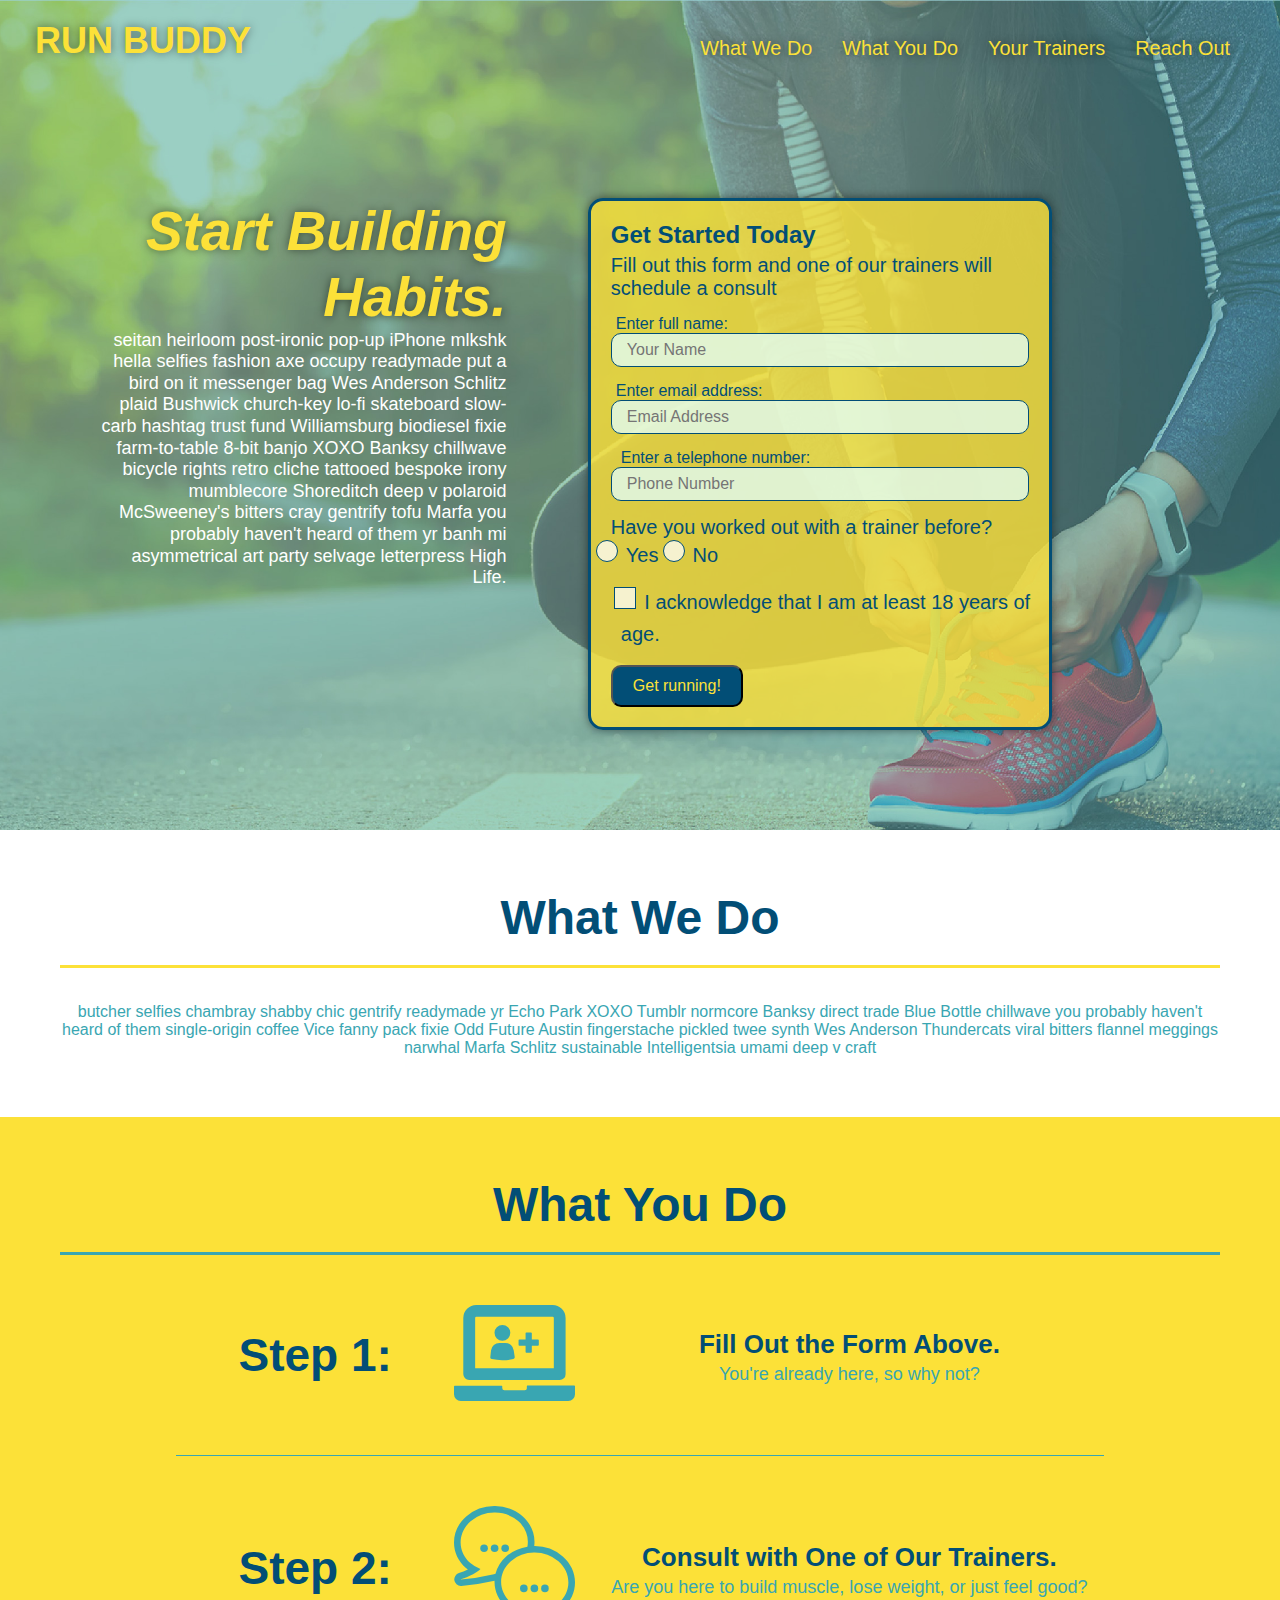
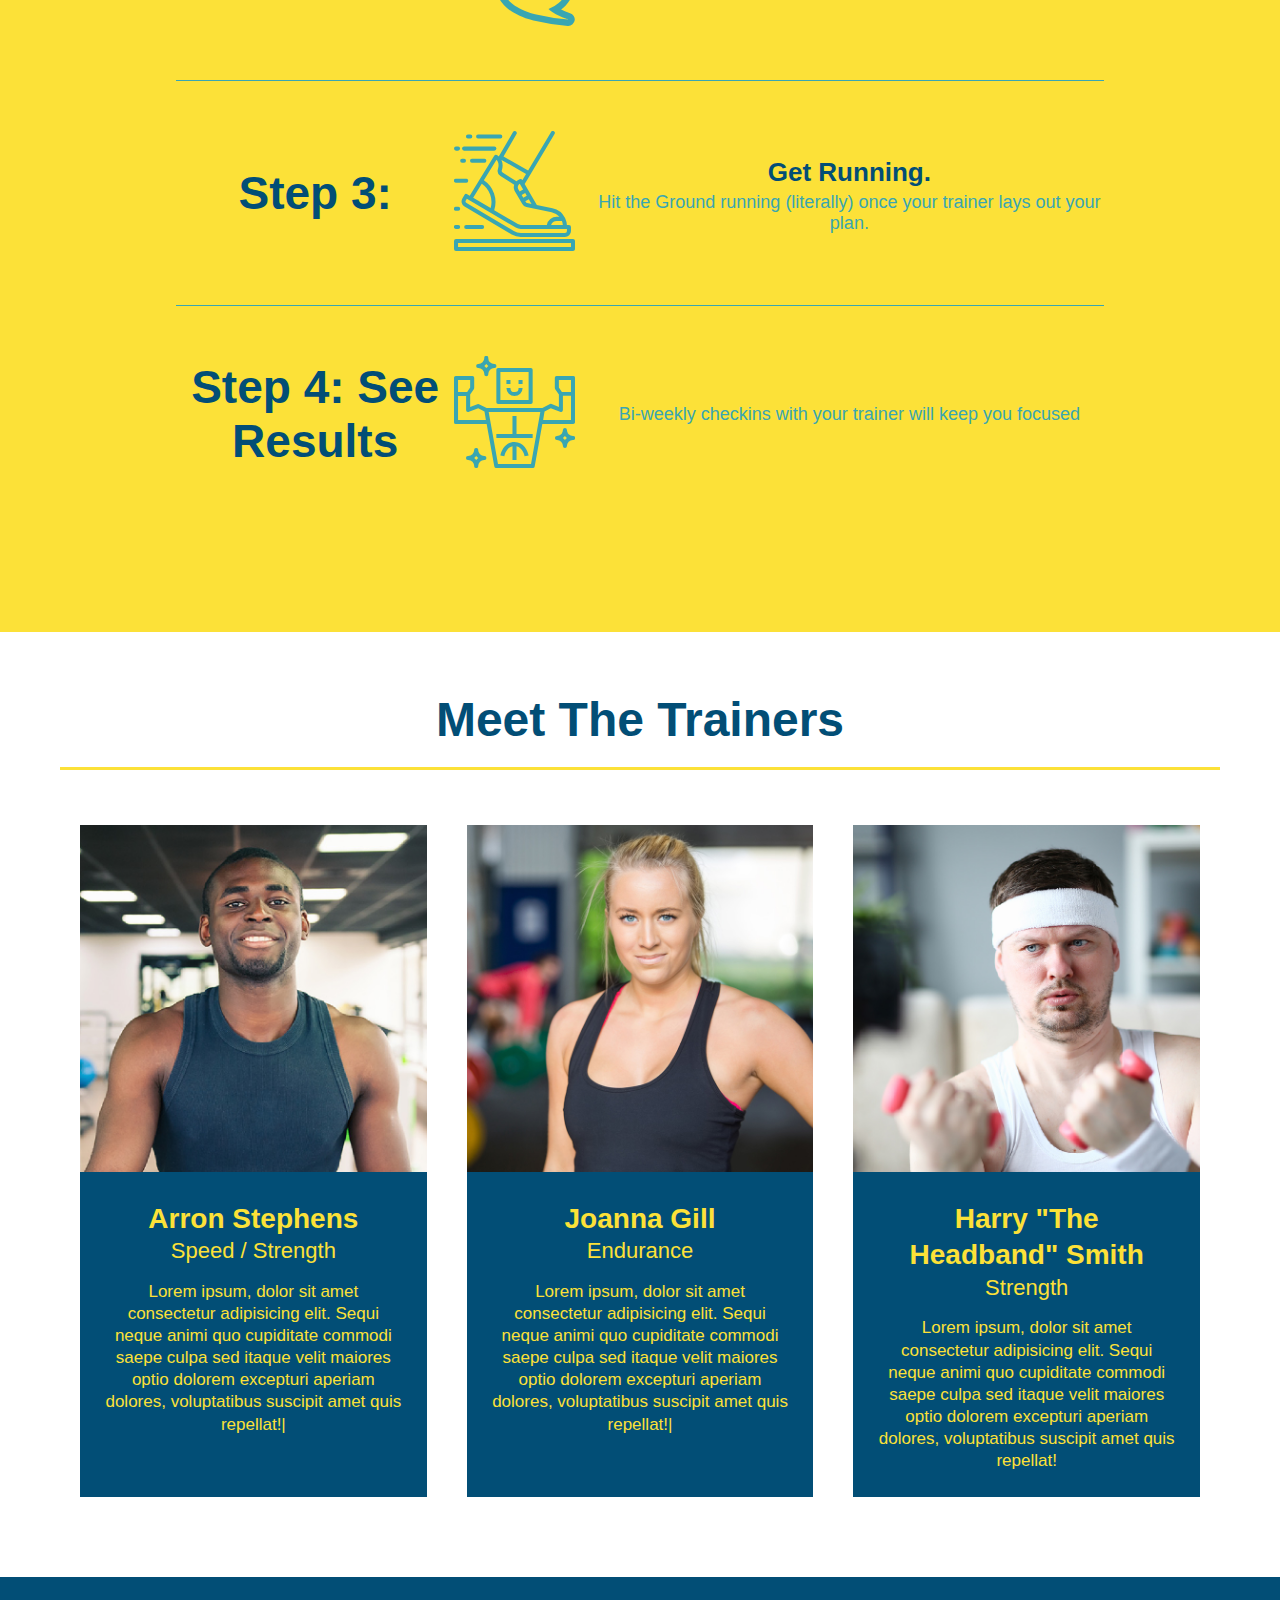
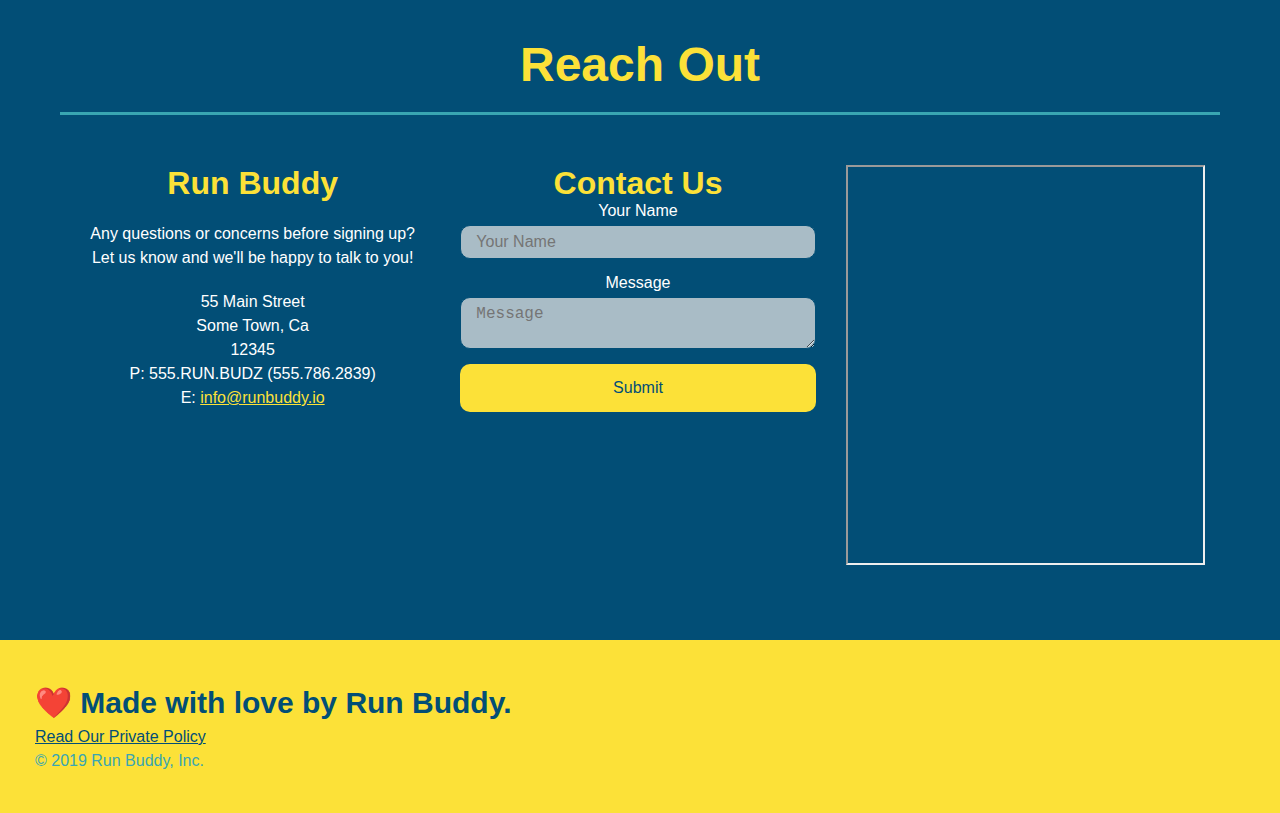
<file: index.html>
<!DOCTYPE html>
<!-- Head -->
<html lang="en">
  <head>
    <link rel="stylesheet" href="./assets/css/style.css" />
    <meta name="viewport" content="width=device-width, initial-scale=1.0" charset="UTF-8" />
    <title>Run Buddy</title>
  </head>
  <!-- Body Start -->
  <body>
    <!-- Header Start -->
    <header class="flex-container">
        <h1>
          <a href="">RUN BUDDY</a>
        </h1>
        <!-- Navigation Bar -->
        <nav>
          <ul>
            <li>
              <a href="#what-we-do">What We Do</a> <br/>
            </li>

            <li>
              <a href="#what-you-do">What You Do</a>
            </li>

            <li>
              <a href="#your-trainers">Your Trainers</a>
            </li>

            <li>
              <a href="#reach-out">Reach Out</a> 
            </li>

          </ul>
       </nav>
    </header>
    <!-- Hero Start -->
    <section class="hero">
      <div class="hero-cta">
        <h2>Start Building Habits.</h2>
        <p>
          seitan heirloom post-ironic pop-up iPhone mlkshk hella selfies fashion axe occupy readymade put a bird on it messenger bag Wes Anderson Schlitz plaid Bushwick church-key lo-fi skateboard slow-carb hashtag trust fund Williamsburg biodiesel fixie farm-to-table 8-bit banjo XOXO Banksy chillwave bicycle rights retro cliche tattooed bespoke irony mumblecore Shoreditch deep v polaroid McSweeney's bitters cray gentrify tofu Marfa you probably haven't heard of them yr banh mi asymmetrical art party selvage letterpress High Life.
        </p>
      </div>
      <div class="hero-form">
        <h3>Get Started Today</h3>
        <p>Fill out this form and one of our trainers will schedule a consult</p>
        <!-- Input Form Start -->
        <form>
          <!-- name -->
          <label for="name">Enter full name:</label>
          <input class="form-input" type="text" placeholder="Your Name" name="name" id="name" />
          <!-- email -->
          <label for="email">Enter email address:</label>
          <input class="form-input" type="email" placeholder="Email Address" name="email" id="email" />          <!-- phone -->
          <!-- phone -->
          <label for="Phone"></label>Enter a telephone number:</label>
          <input class="form-input" type="tel" placeholder="Phone Number" name="Phone" id="Phone" />
          <!-- Radio Start -->
          <p>
            Have you worked out with a trainer before?
            <span class="radio-wrapper"> 
              <input type="radio" name="trainer-confirm" id="trainer-yes" />
              <label for="trainer-yes">Yes</label>
            </span>
            <span class="radio-wrapper">
              <input type="radio" name="trainer-confirm" id="trainer-no" />
              <label for="trainer-no">No</label>
            </span>
          </p>
          <p>
              <!-- Age Check -->
            <span class="checkbox-wrapper">
              <input type="checkbox" name="age-confirm" id="checkbox" />
              <label for="checkbox">I acknowledge that I am at least 18 years of age. </label>
            </span>
          </p>
          <!-- Submit Button 1 -->
          <button type="submit">
            <div>
              Get running!
            </div>
          </button>
        </form>
      </div>
    </section>
    <!-- What we do Start -->
    <section id="what-we-do">
      <div>

        <div class="flex-row">
          <h2 class="section-title primary-border">What We Do</h2>
        </div>

        <div class="flex-row">
          <p>
            butcher selfies chambray shabby chic gentrify readymade yr Echo Park XOXO Tumblr normcore Banksy direct trade Blue Bottle chillwave you probably haven't heard of them single-origin coffee Vice fanny pack fixie Odd Future Austin fingerstache pickled twee synth Wes Anderson Thundercats viral bitters flannel meggings narwhal Marfa Schlitz sustainable Intelligentsia umami deep v craft
          </p>
        </div>

      </div>
    </section>
    <!-- What you do Start -->
    <section id="what-you-do" class="steps">

      <div class="flex-row">
       <h2 class="section-title secondary-border">What You Do</h2>
      </div>

      <div class="step">
        <h3>Step 1:</h3>
        <div class="step-info">
            <div class="step-img">
              <img src="./assets/images/step-1.svg" alt=""/>
            </div>

          <div class="step-text">
            <h4>Fill Out the Form Above.</h4>
            <p>You're already here, so why not?</p>
          </div>
        </div>
      </div>

      <div class="step">
        <h3>Step 2:</h3>
        <div class="step-info">
          <div class="step-img">
           <img src="./assets/images/step-2.svg"  />
          </div>
          <div class="step-text">
            <h4>Consult with One of Our Trainers.</h4>
            <p>Are you here to build muscle, lose weight, or just feel good?</p>
          </div>
        </div>
      </div>

      <div class="step">
        <h3>Step 3:</h3>
        <div class="step-info">
          <div class="step-img">
            <img src="./assets/images/step-3.svg" alt=""/>
          </div>
          <div class="step-text">
           <h4>Get Running.</h4>
            <p>Hit the Ground running (literally) once your trainer lays out your plan. </p>
         </div>
        </div>
      </div>

      <div class="step">
        <h3>Step 4: See Results</h3>   
          <div class="step-info">
            <div class="step-img">
              <img src="./assets/images/step-4.svg" alt=""/>
            </div>
            <div class="step-text">
              <p>Bi-weekly checkins with your trainer will keep you focused</p>
            </div>
          </div>
      </div>
    </section>
    <!-- Trainers section -->
    <section id="your-trainers">
      <div class="flex-row">
        <h2 class="section-title primary-border">Meet The Trainers</h2>
      </div>
      <div class="trainers">
        <!-- Trainer 1 -->
        <article class="trainer">
          <img src="./assets/images/trainer-1.jpg" alt="Arron Stephens in his workout clothes, ready to pump iron"/>
          <div class="trainer-bio">
            <h3 class="trainer-name">Arron Stephens</h3>
            <h4 class="trainer-role">Speed / Strength</h4>
            <p>
              Lorem ipsum, dolor sit amet consectetur adipisicing elit. Sequi neque animi quo cupiditate commodi saepe culpa sed
              itaque velit maiores optio dolorem excepturi aperiam dolores, voluptatibus suscipit amet quis repellat!|
            </p>
          </div>
        </article>
        <!-- Trainer 2 -->
        <article class="trainer">
          <img src="./assets/images/trainer-2.jpg" alt="Joanna Gill cooling off after a workout" />
          <div class="trainer-bio">
            <h3 class="trainer-name">Joanna Gill</h3>
            <h4 class="trainer-role">Endurance</h4>
            <p>
              Lorem ipsum, dolor sit amet consectetur adipisicing elit. Sequi neque animi quo cupiditate commodi saepe culpa sed
              itaque velit maiores optio dolorem excepturi aperiam dolores, voluptatibus suscipit amet quis repellat!|
            </p>
            
          </div>
        </article>
        <!-- Trainer 3 -->
        <article class="trainer">
          <img src="./assets/images/trainer-3.jpg" alt="Harry Smith wearing a headband and lifting comically small pink weights" />
          <div class="trainer-bio">
            <h3 class="trainer-name">Harry "The Headband" Smith</h3>
            <h4 class="trainer-role">Strength</h4>
            <p>
              Lorem ipsum, dolor sit amet consectetur adipisicing elit. Sequi neque animi quo cupiditate commodi saepe culpa sed
              itaque velit maiores optio dolorem excepturi aperiam dolores, voluptatibus suscipit amet quis repellat! 
            </p>
          </div>
        </article>
      </div>
    </section>
    <!-- Reach out Start -->
    <section  id="reach-out" class="contact">
        <div class="flex-row">
          <h2 class="section-title secondary-border">Reach Out</h2>
        </div>
      <div class="contact-info">
        <div>
          <h3> Run Buddy</h3> 

            <p>
            Any questions or concerns before signing up?
              <br />
            Let us know and we'll be happy to talk to you!
            </p>
            <address>
              55 Main Street <br/>
              Some Town, Ca <br/>
              12345<br/>
              P: 555.RUN.BUDZ (555.786.2839)<br/>
              E: <a href="mailto:info@runbuddy.io">info@runbuddy.io</a>
          </address>
          </div>

        <div class="contact-form">
          <h3>Contact Us</h3>
          <form>
            <label for="contact-name">Your Name</label>
            <input type="text" id="contact-name" placeholder="Your Name" />
        
            <label for="contact-message">Message</label>
            <textarea id="contact-message" placeholder="Message"></textarea>
        
            <button type="submit">Submit</button>
            </form>
        </div>
          <iframe src="https://www.google.com/maps/embed?pb=!1m18!1m12!1m3!1d3314.807934769331!2d-118.28045418397522!3d33.817269237521735!2m3!1f0!2f0!3f0!3m2!1i1024!2i768!4f13.1!3m3!1m2!1s0x80dd35748dee2bc9%3A0xed06e67beb6b775f!2s22857%20Baywood%20Dr%2C%20Carson%2C%20CA%2090745!5e0!3m2!1sen!2sus!4v1633799729257!5m2!1sen!2sus"></iframe>
      </div>
    </section>
    <!-- Footer Start -->
    <footer>
      <div class="flex-container">
        <h2>❤️ Made with love by Run Buddy.</h2>
        <div>
          <a href="#">Read Our Private Policy</a><br />
          &copy; 2019 Run Buddy, Inc.
       </div>
      </div>
    </footer>

   </body>
</html>
</file>
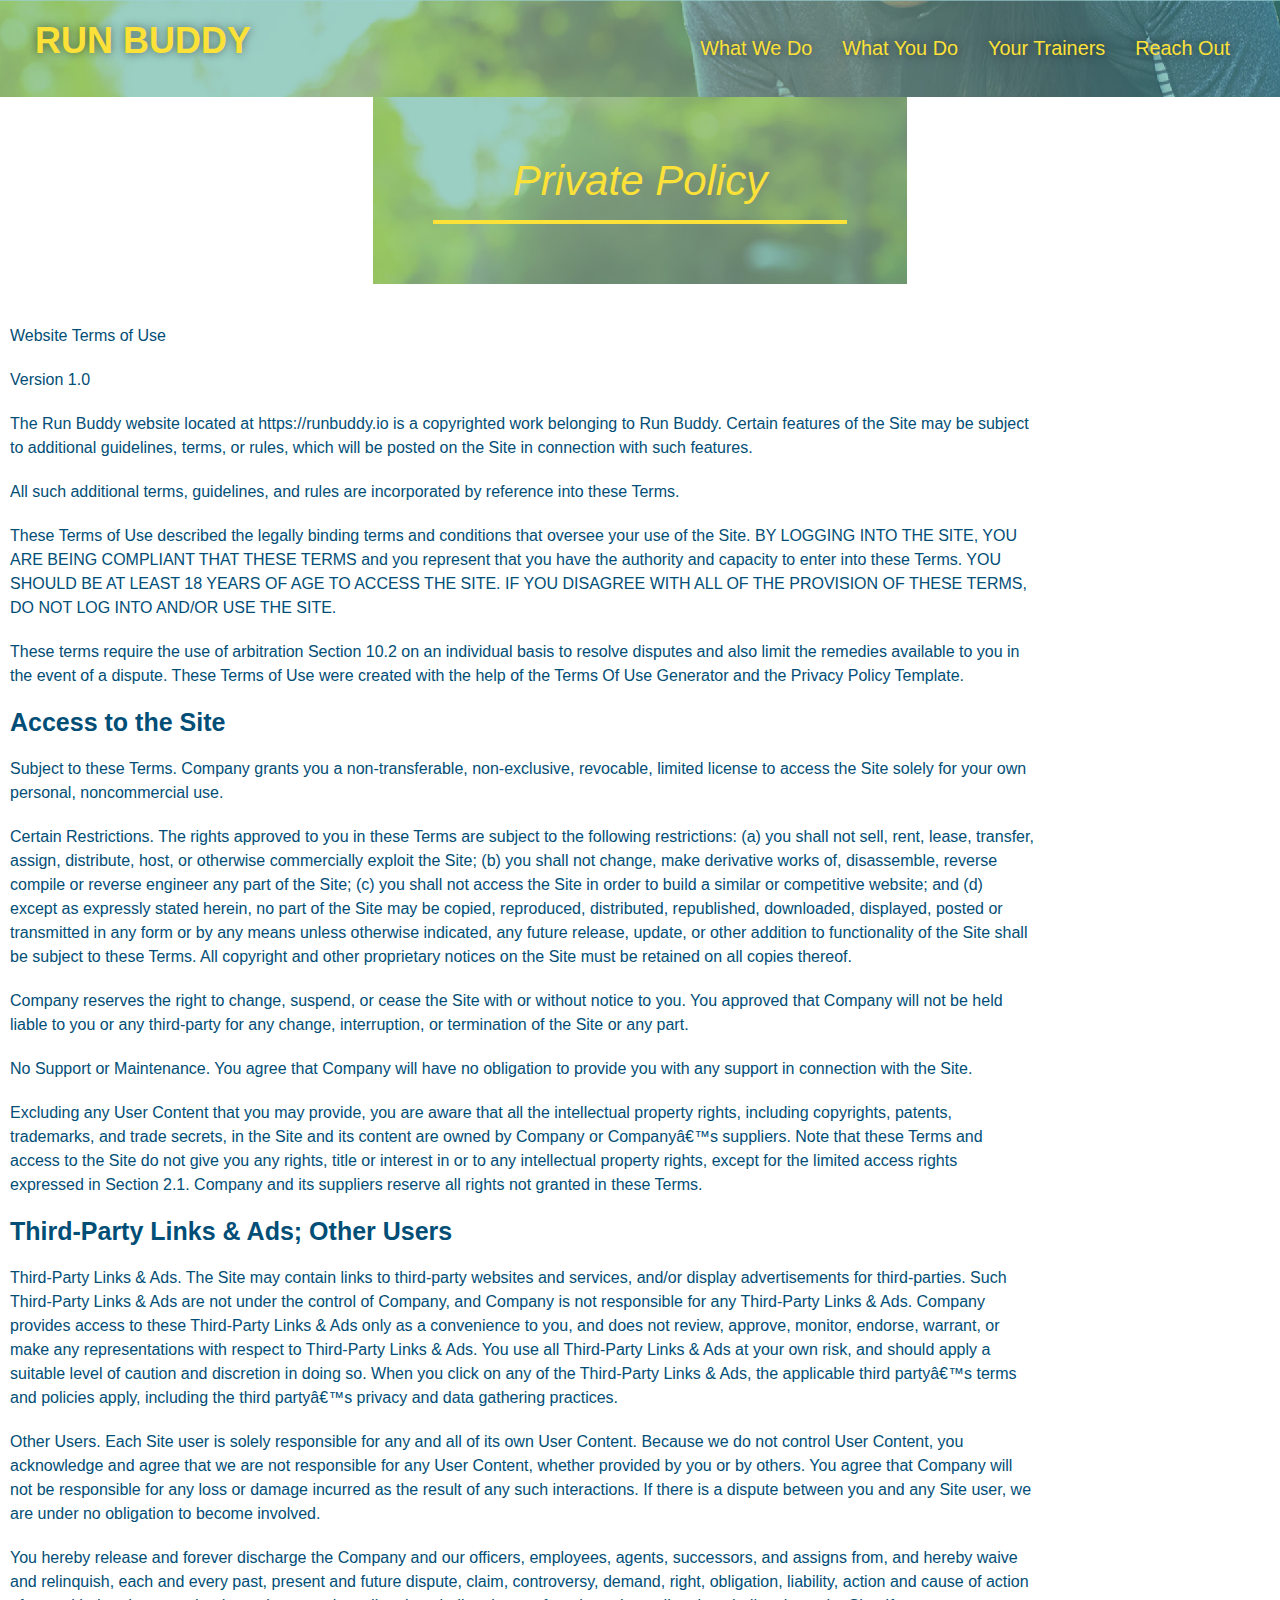
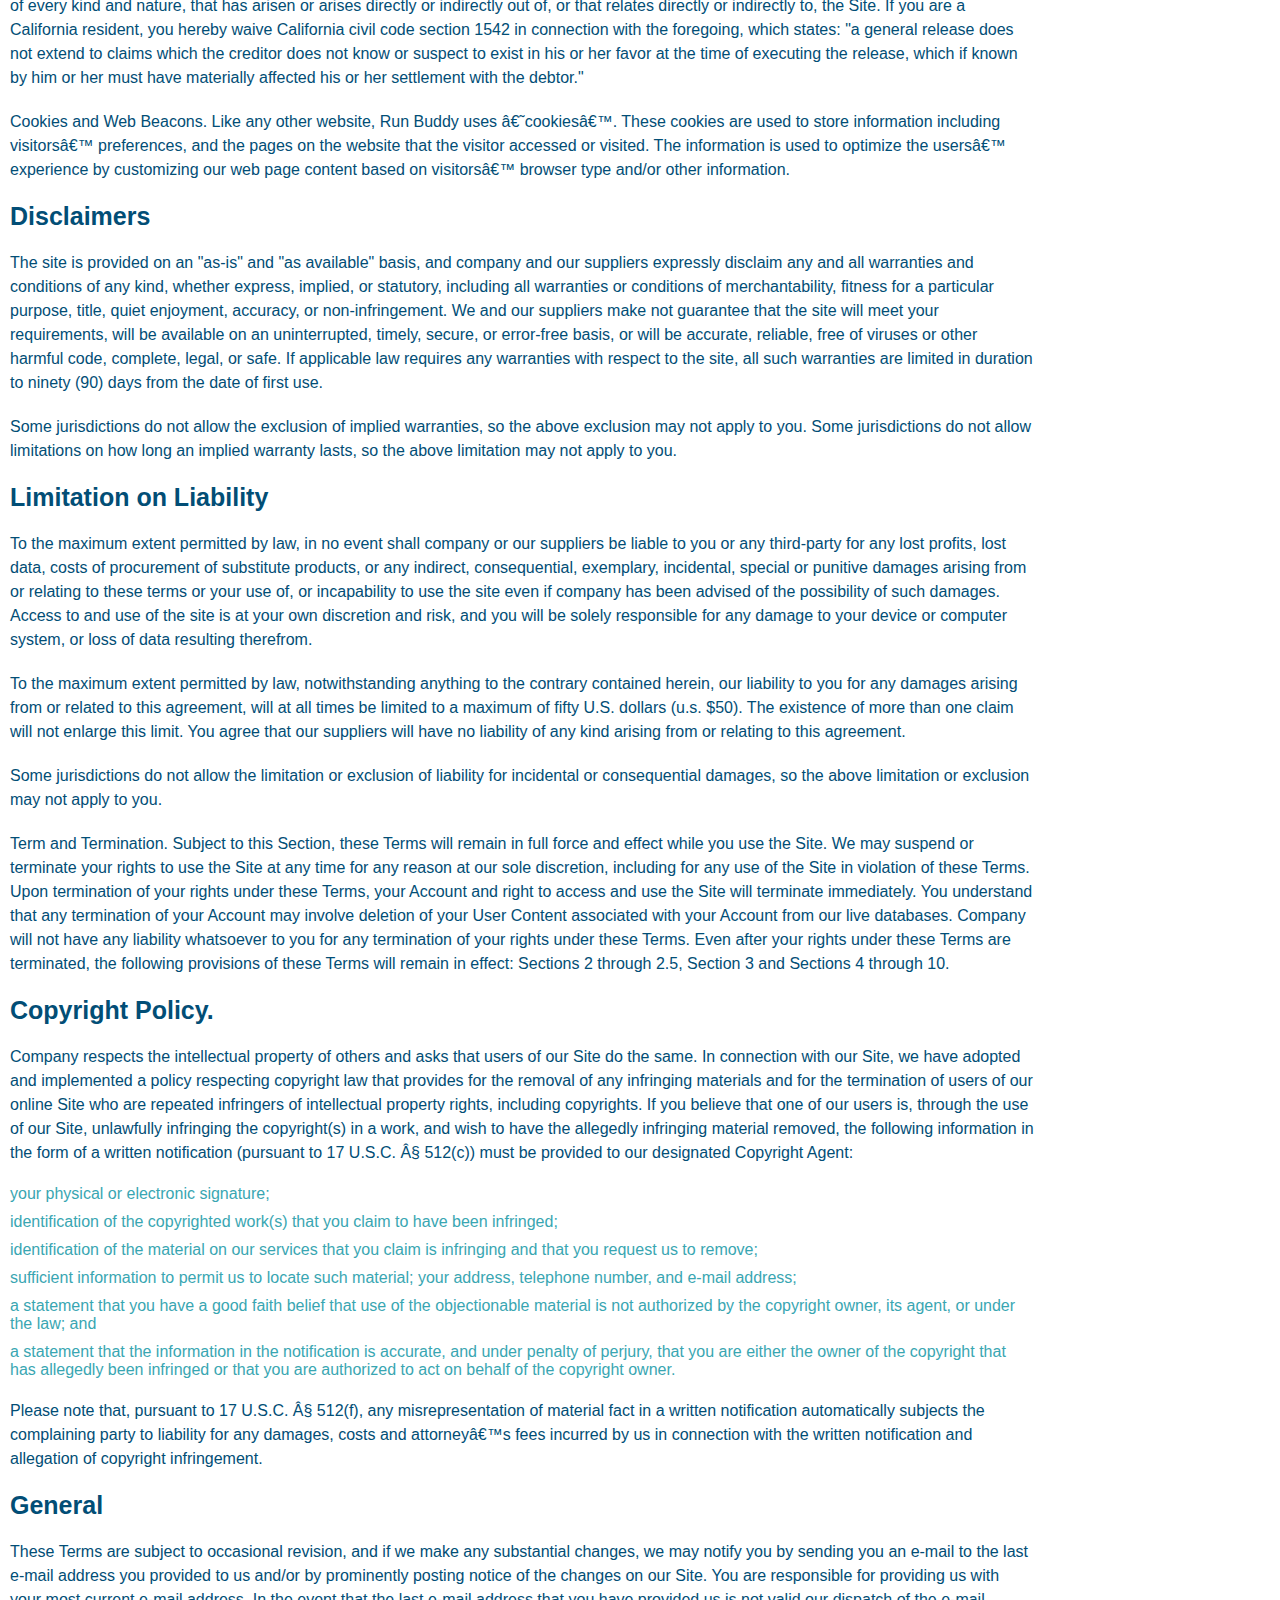
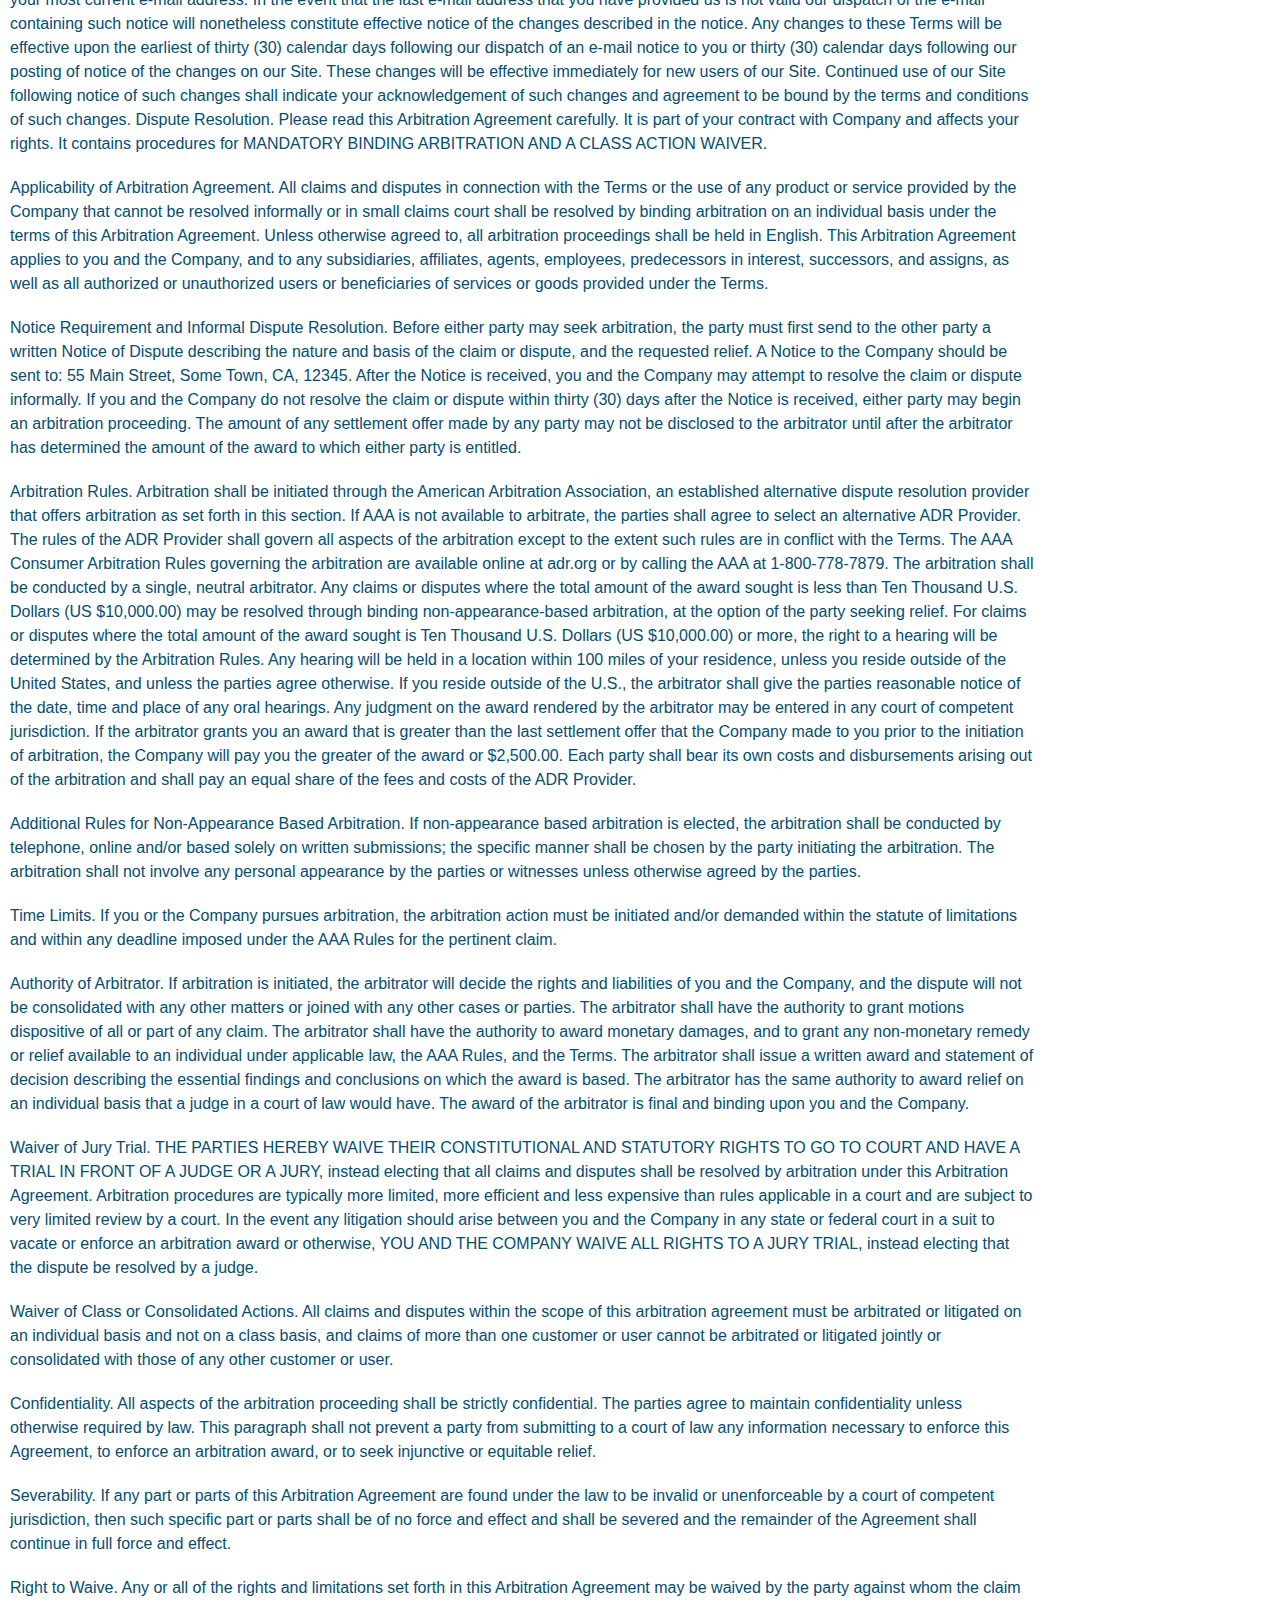
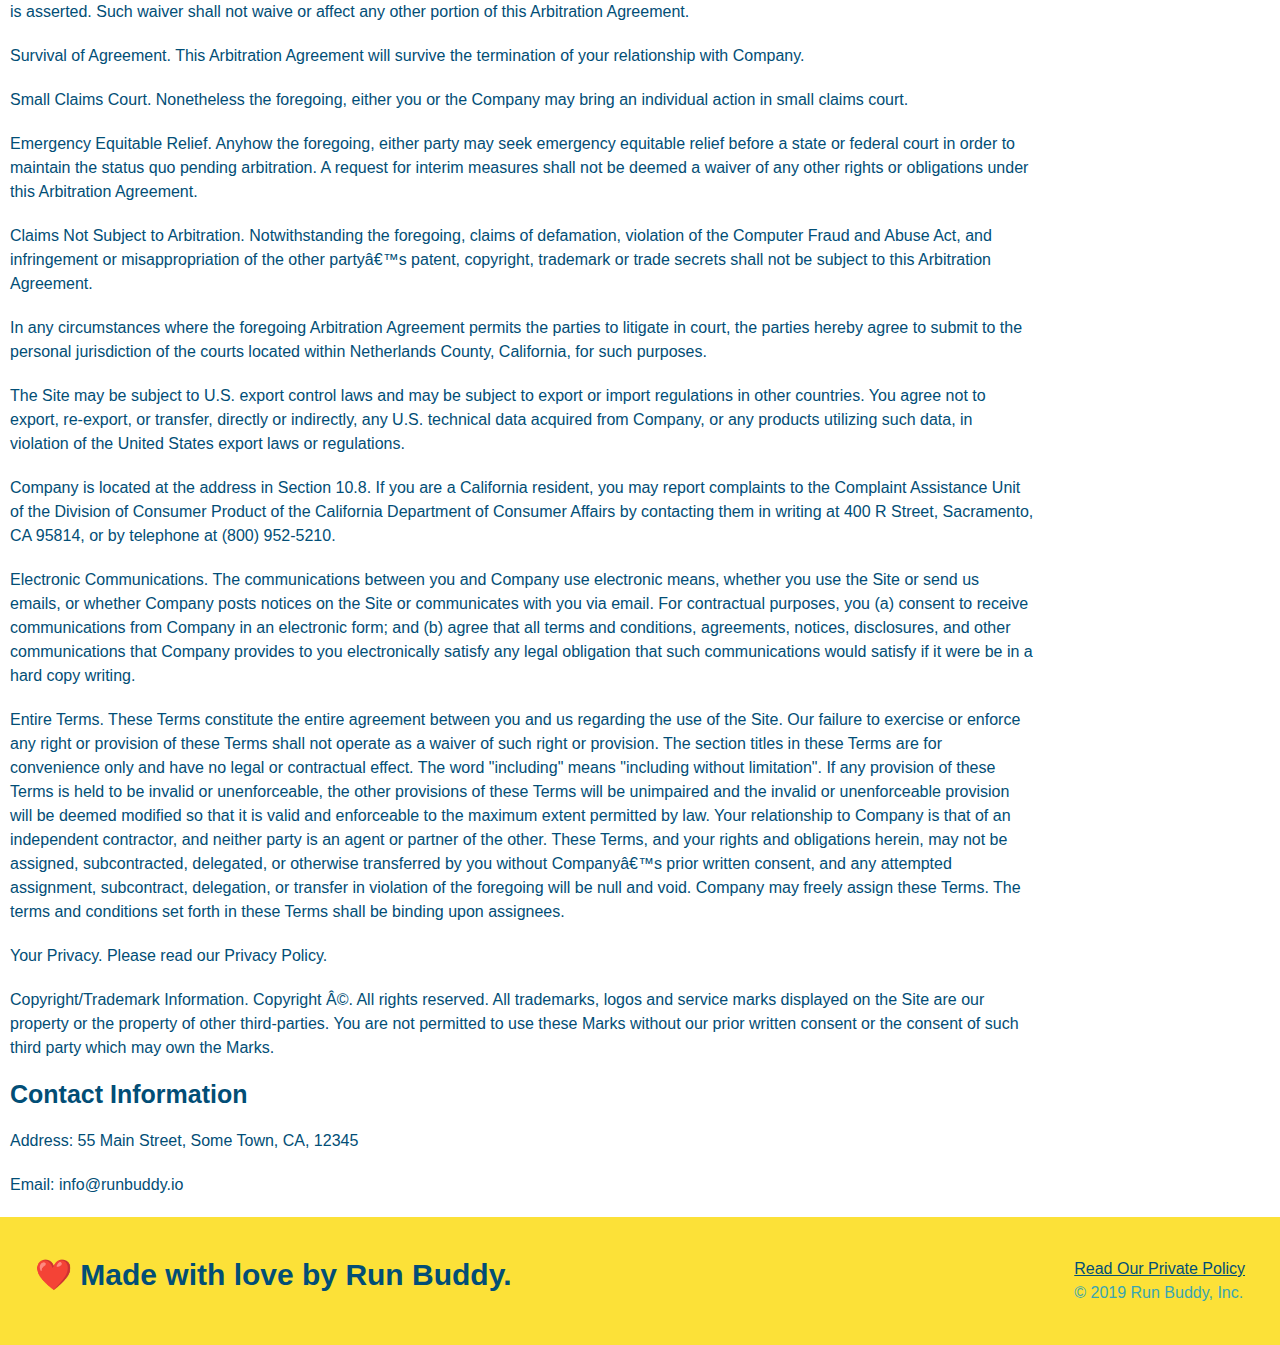
<file: private-policy.html>
<!DOCTYPE html>
<html lang="en">
  <head>
    <meta name="viewport" content="width=device-width, initial-scale=1.0" charset="UTF-8" />

    <link rel="stylesheet" href="./assets/css/style.css" />

    <link rel="stylesheet" href="./assets/css/secondary-styles.css" />

    <title>Private Policy - Run Buddy</title>
  </head>
  <body>
    <header>
        <h1>
          <a href="/">RUN BUDDY</a>
        </h1>
        <!-- Navigation Bar -->
        <nav>
          <ul>
            <li>
              <a href="./index.html#what-we-do">What We Do</a>
            </li>
            <li>
              <a href="./index.html#what-you-do">What You Do</a>
            </li>
            <li>
              <a href="./index.html#your-trainers">Your Trainers</a>
            </li>
            <li>
              <a>Reach Out</a> 
             </li>
            </li>
          </ul>
        </nav>
      </header>

      <section class="hero">
          <h2 class="page-title">
              Private Policy
          </h2>
      </section>
      <article class="secondary-content">
    
        <p>
            Website Terms of Use
          </p>
    
          <p>
            Version 1.0
          </p>
    
          <p>
            The Run Buddy website located at https://runbuddy.io is a copyrighted work belonging to Run Buddy. Certain
            features of the Site may be subject to additional guidelines, terms, or rules, which will be posted on the Site
            in connection with such features.
          </p>
    
          <p>
            All such additional terms, guidelines, and rules are incorporated by reference into these Terms.
          </p>
    
          <p>
            These Terms of Use described the legally binding terms and conditions that oversee your use of the Site. BY
            LOGGING INTO THE SITE, YOU ARE BEING COMPLIANT THAT THESE TERMS and you represent that you have the authority
            and capacity to enter into these Terms. YOU SHOULD BE AT LEAST 18 YEARS OF AGE TO ACCESS THE SITE. IF YOU
            DISAGREE WITH ALL OF THE PROVISION OF THESE TERMS, DO NOT LOG INTO AND/OR USE THE SITE.
          </p>
    
          <p>
            These terms require the use of arbitration Section 10.2 on an individual basis to resolve disputes and also
            limit the remedies available to you in the event of a dispute. These Terms of Use were created with the help of
            the Terms Of Use Generator and the Privacy Policy Template.
          </p>
    
          <h3>
            Access to the Site
          </h3>
    
          <p>
            Subject to these Terms. Company grants you a non-transferable, non-exclusive, revocable, limited license to
            access the Site solely for your own personal, noncommercial use.
          </p>
    
          <p>
            Certain Restrictions. The rights approved to you in these Terms are subject to the following restrictions: (a)
            you shall not sell, rent, lease, transfer, assign, distribute, host, or otherwise commercially exploit the Site;
            (b) you shall not change, make derivative works of, disassemble, reverse compile or reverse engineer any part of
            the Site; (c) you shall not access the Site in order to build a similar or competitive website; and (d) except
            as expressly stated herein, no part of the Site may be copied, reproduced, distributed, republished, downloaded,
            displayed, posted or transmitted in any form or by any means unless otherwise indicated, any future release,
            update, or other addition to functionality of the Site shall be subject to these Terms. All copyright and other
            proprietary notices on the Site must be retained on all copies thereof.
          </p>
    
          <p>
            Company reserves the right to change, suspend, or cease the Site with or without notice to you. You approved
            that Company will not be held liable to you or any third-party for any change, interruption, or termination of
            the Site or any part.
          </p>
    
          <p>
            No Support or Maintenance. You agree that Company will have no obligation to provide you with any support in
            connection with the Site.
          </p>
    
          <p>
            Excluding any User Content that you may provide, you are aware that all the intellectual property rights,
            including copyrights, patents, trademarks, and trade secrets, in the Site and its content are owned by Company
            or Companyâ€™s suppliers. Note that these Terms and access to the Site do not give you any rights, title or
            interest in or to any intellectual property rights, except for the limited access rights expressed in Section
            2.1. Company and its suppliers reserve all rights not granted in these Terms.
          </p>
    
          <h3>
            Third-Party Links & Ads; Other Users
          </h3>
    
          <p>
            Third-Party Links & Ads. The Site may contain links to third-party websites and services, and/or display
            advertisements for third-parties. Such Third-Party Links & Ads are not under the control of Company, and Company
            is not responsible for any Third-Party Links & Ads. Company provides access to these Third-Party Links & Ads
            only as a convenience to you, and does not review, approve, monitor, endorse, warrant, or make any
            representations with respect to Third-Party Links & Ads. You use all Third-Party Links & Ads at your own risk,
            and should apply a suitable level of caution and discretion in doing so. When you click on any of the
            Third-Party Links & Ads, the applicable third partyâ€™s terms and policies apply, including the third partyâ€™s
            privacy and data gathering practices.
          </p>
    
          <p>
            Other Users. Each Site user is solely responsible for any and all of its own User Content. Because we do not
            control User Content, you acknowledge and agree that we are not responsible for any User Content, whether
            provided by you or by others. You agree that Company will not be responsible for any loss or damage incurred as
            the result of any such interactions. If there is a dispute between you and any Site user, we are under no
            obligation to become involved.
          </p>
    
          <p>
            You hereby release and forever discharge the Company and our officers, employees, agents, successors, and
            assigns from, and hereby waive and relinquish, each and every past, present and future dispute, claim,
            controversy, demand, right, obligation, liability, action and cause of action of every kind and nature, that has
            arisen or arises directly or indirectly out of, or that relates directly or indirectly to, the Site. If you are
            a California resident, you hereby waive California civil code section 1542 in connection with the foregoing,
            which states: "a general release does not extend to claims which the creditor does not know or suspect to exist
            in his or her favor at the time of executing the release, which if known by him or her must have materially
            affected his or her settlement with the debtor."
          </p>
    
          <p>
            Cookies and Web Beacons. Like any other website, Run Buddy uses â€˜cookiesâ€™. These cookies are used to store
            information including visitorsâ€™ preferences, and the pages on the website that the visitor accessed or visited.
            The information is used to optimize the usersâ€™ experience by customizing our web page content based on visitorsâ€™
            browser type and/or other information.
          </p>
    
          <h3>
            Disclaimers
          </h3>
    
          <p>
            The site is provided on an "as-is" and "as available" basis, and company and our suppliers expressly disclaim
            any and all warranties and conditions of any kind, whether express, implied, or statutory, including all
            warranties or conditions of merchantability, fitness for a particular purpose, title, quiet enjoyment, accuracy,
            or non-infringement. We and our suppliers make not guarantee that the site will meet your requirements, will be
            available on an uninterrupted, timely, secure, or error-free basis, or will be accurate, reliable, free of
            viruses or other harmful code, complete, legal, or safe. If applicable law requires any warranties with respect
            to the site, all such warranties are limited in duration to ninety (90) days from the date of first use.
          </p>
    
          <p>
            Some jurisdictions do not allow the exclusion of implied warranties, so the above exclusion may not apply to
            you. Some jurisdictions do not allow limitations on how long an implied warranty lasts, so the above limitation
            may not apply to you.
          </p>
    
          <h3>
            Limitation on Liability
          </h3>
    
          <p>
            To the maximum extent permitted by law, in no event shall company or our suppliers be liable to you or any
            third-party for any lost profits, lost data, costs of procurement of substitute products, or any indirect,
            consequential, exemplary, incidental, special or punitive damages arising from or relating to these terms or
            your use of, or incapability to use the site even if company has been advised of the possibility of such
            damages. Access to and use of the site is at your own discretion and risk, and you will be solely responsible
            for any damage to your device or computer system, or loss of data resulting therefrom.
          </p>
    
          <p>
            To the maximum extent permitted by law, notwithstanding anything to the contrary contained herein, our liability
            to you for any damages arising from or related to this agreement, will at all times be limited to a maximum of
            fifty U.S. dollars (u.s. $50). The existence of more than one claim will not enlarge this limit. You agree that
            our suppliers will have no liability of any kind arising from or relating to this agreement.
          </p>
    
          <p>
            Some jurisdictions do not allow the limitation or exclusion of liability for incidental or consequential
            damages, so the above limitation or exclusion may not apply to you.
          </p>
    
          <p>
            Term and Termination. Subject to this Section, these Terms will remain in full force and effect while you use
            the Site. We may suspend or terminate your rights to use the Site at any time for any reason at our sole
            discretion, including for any use of the Site in violation of these Terms. Upon termination of your rights under
            these Terms, your Account and right to access and use the Site will terminate immediately. You understand that
            any termination of your Account may involve deletion of your User Content associated with your Account from our
            live databases. Company will not have any liability whatsoever to you for any termination of your rights under
            these Terms. Even after your rights under these Terms are terminated, the following provisions of these Terms
            will remain in effect: Sections 2 through 2.5, Section 3 and Sections 4 through 10.
          </p>
    
          <h3>
            Copyright Policy.
          </h3>
    
          <p>
            Company respects the intellectual property of others and asks that users of our Site do the same. In connection
            with our Site, we have adopted and implemented a policy respecting copyright law that provides for the removal
            of any infringing materials and for the termination of users of our online Site who are repeated infringers of
            intellectual property rights, including copyrights. If you believe that one of our users is, through the use of
            our Site, unlawfully infringing the copyright(s) in a work, and wish to have the allegedly infringing material
            removed, the following information in the form of a written notification (pursuant to 17 U.S.C. Â§ 512(c)) must
            be provided to our designated Copyright Agent:
          </p>
    
          <ul>
            <li>
              your physical or electronic signature;
            </li>
            <li>
              identification of the copyrighted work(s) that you claim to have been infringed;
            </li>
            <li>
              identification of the material on our services that you claim is infringing and that you request us to remove;
            </li>
            <li>
              sufficient information to permit us to locate such material; your address, telephone number, and e-mail
              address;
            </li>
            <li>
              a statement that you have a good faith belief that use of the objectionable material is not authorized by the
              copyright owner, its agent, or under the law; and
            </li>
            <li>
              a statement that the information in the notification is accurate, and under penalty of perjury, that you are
              either the owner of the copyright that has allegedly been infringed or that you are authorized to act on
              behalf of the copyright owner.
            </li>
          </ul>
    
          <p>
            Please note that, pursuant to 17 U.S.C. Â§ 512(f), any misrepresentation of material fact in a written
            notification automatically subjects the complaining party to liability for any damages, costs and attorneyâ€™s
            fees incurred by us in connection with the written notification and allegation of copyright infringement.
          </p>
    
          <h3>
            General
          </h3>
    
          <p>
            These Terms are subject to occasional revision, and if we make any substantial changes, we may notify you by
            sending you an e-mail to the last e-mail address you provided to us and/or by prominently posting notice of the
            changes on our Site. You are responsible for providing us with your most current e-mail address. In the event
            that the last e-mail address that you have provided us is not valid our dispatch of the e-mail containing such
            notice will nonetheless constitute effective notice of the changes described in the notice. Any changes to these
            Terms will be effective upon the earliest of thirty (30) calendar days following our dispatch of an e-mail
            notice to you or thirty (30) calendar days following our posting of notice of the changes on our Site. These
            changes will be effective immediately for new users of our Site. Continued use of our Site following notice of
            such changes shall indicate your acknowledgement of such changes and agreement to be bound by the terms and
            conditions of such changes. Dispute Resolution. Please read this Arbitration Agreement carefully. It is part of
            your contract with Company and affects your rights. It contains procedures for MANDATORY BINDING ARBITRATION AND
            A CLASS ACTION WAIVER.
          </p>
    
          <p>
            Applicability of Arbitration Agreement. All claims and disputes in connection with the Terms or the use of any
            product or service provided by the Company that cannot be resolved informally or in small claims court shall be
            resolved by binding arbitration on an individual basis under the terms of this Arbitration Agreement. Unless
            otherwise agreed to, all arbitration proceedings shall be held in English. This Arbitration Agreement applies to
            you and the Company, and to any subsidiaries, affiliates, agents, employees, predecessors in interest,
            successors, and assigns, as well as all authorized or unauthorized users or beneficiaries of services or goods
            provided under the Terms.
          </p>
    
          <p>
            Notice Requirement and Informal Dispute Resolution. Before either party may seek arbitration, the party must
            first send to the other party a written Notice of Dispute describing the nature and basis of the claim or
            dispute, and the requested relief. A Notice to the Company should be sent to: 55 Main Street, Some Town, CA,
            12345. After the Notice is received, you and the Company may attempt to resolve the claim or dispute informally.
            If you and the Company do not resolve the claim or dispute within thirty (30) days after the Notice is received,
            either party may begin an arbitration proceeding. The amount of any settlement offer made by any party may not
            be disclosed to the arbitrator until after the arbitrator has determined the amount of the award to which either
            party is entitled.
          </p>
    
          <p>
            Arbitration Rules. Arbitration shall be initiated through the American Arbitration Association, an established
            alternative dispute resolution provider that offers arbitration as set forth in this section. If AAA is not
            available to arbitrate, the parties shall agree to select an alternative ADR Provider. The rules of the ADR
            Provider shall govern all aspects of the arbitration except to the extent such rules are in conflict with the
            Terms. The AAA Consumer Arbitration Rules governing the arbitration are available online at adr.org or by
            calling the AAA at 1-800-778-7879. The arbitration shall be conducted by a single, neutral arbitrator. Any
            claims or disputes where the total amount of the award sought is less than Ten Thousand U.S. Dollars (US
            $10,000.00) may be resolved through binding non-appearance-based arbitration, at the option of the party seeking
            relief. For claims or disputes where the total amount of the award sought is Ten Thousand U.S. Dollars (US
            $10,000.00) or more, the right to a hearing will be determined by the Arbitration Rules. Any hearing will be
            held in a location within 100 miles of your residence, unless you reside outside of the United States, and
            unless the parties agree otherwise. If you reside outside of the U.S., the arbitrator shall give the parties
            reasonable notice of the date, time and place of any oral hearings. Any judgment on the award rendered by the
            arbitrator may be entered in any court of competent jurisdiction. If the arbitrator grants you an award that is
            greater than the last settlement offer that the Company made to you prior to the initiation of arbitration, the
            Company will pay you the greater of the award or $2,500.00. Each party shall bear its own costs and
            disbursements arising out of the arbitration and shall pay an equal share of the fees and costs of the ADR
            Provider.
          </p>
    
          <p>
            Additional Rules for Non-Appearance Based Arbitration. If non-appearance based arbitration is elected, the
            arbitration shall be conducted by telephone, online and/or based solely on written submissions; the specific
            manner shall be chosen by the party initiating the arbitration. The arbitration shall not involve any personal
            appearance by the parties or witnesses unless otherwise agreed by the parties.
          </p>
    
          <p>
            Time Limits. If you or the Company pursues arbitration, the arbitration action must be initiated and/or demanded
            within the statute of limitations and within any deadline imposed under the AAA Rules for the pertinent claim.
          </p>
    
          <p>
            Authority of Arbitrator. If arbitration is initiated, the arbitrator will decide the rights and liabilities of
            you and the Company, and the dispute will not be consolidated with any other matters or joined with any other
            cases or parties. The arbitrator shall have the authority to grant motions dispositive of all or part of any
            claim. The arbitrator shall have the authority to award monetary damages, and to grant any non-monetary remedy
            or relief available to an individual under applicable law, the AAA Rules, and the Terms. The arbitrator shall
            issue a written award and statement of decision describing the essential findings and conclusions on which the
            award is based. The arbitrator has the same authority to award relief on an individual basis that a judge in a
            court of law would have. The award of the arbitrator is final and binding upon you and the Company.
          </p>
    
          <p>
            Waiver of Jury Trial. THE PARTIES HEREBY WAIVE THEIR CONSTITUTIONAL AND STATUTORY RIGHTS TO GO TO COURT AND HAVE
            A TRIAL IN FRONT OF A JUDGE OR A JURY, instead electing that all claims and disputes shall be resolved by
            arbitration under this Arbitration Agreement. Arbitration procedures are typically more limited, more efficient
            and less expensive than rules applicable in a court and are subject to very limited review by a court. In the
            event any litigation should arise between you and the Company in any state or federal court in a suit to vacate
            or enforce an arbitration award or otherwise, YOU AND THE COMPANY WAIVE ALL RIGHTS TO A JURY TRIAL, instead
            electing that the dispute be resolved by a judge.
          </p>
    
          <p>
            Waiver of Class or Consolidated Actions. All claims and disputes within the scope of this arbitration agreement
            must be arbitrated or litigated on an individual basis and not on a class basis, and claims of more than one
            customer or user cannot be arbitrated or litigated jointly or consolidated with those of any other customer or
            user.
          </p>
    
          <p>
            Confidentiality. All aspects of the arbitration proceeding shall be strictly confidential. The parties agree to
            maintain confidentiality unless otherwise required by law. This paragraph shall not prevent a party from
            submitting to a court of law any information necessary to enforce this Agreement, to enforce an arbitration
            award, or to seek injunctive or equitable relief.
          </p>
    
          <p>
            Severability. If any part or parts of this Arbitration Agreement are found under the law to be invalid or
            unenforceable by a court of competent jurisdiction, then such specific part or parts shall be of no force and
            effect and shall be severed and the remainder of the Agreement shall continue in full force and effect.
          </p>
    
          <p>
            Right to Waive. Any or all of the rights and limitations set forth in this Arbitration Agreement may be waived
            by the party against whom the claim is asserted. Such waiver shall not waive or affect any other portion of this
            Arbitration Agreement.
          </p>
    
          <p>
            Survival of Agreement. This Arbitration Agreement will survive the termination of your relationship with
            Company.
          </p>
    
          <p>
            Small Claims Court. Nonetheless the foregoing, either you or the Company may bring an individual action in small
            claims court.
          </p>
    
          <p>
            Emergency Equitable Relief. Anyhow the foregoing, either party may seek emergency equitable relief before a
            state or federal court in order to maintain the status quo pending arbitration. A request for interim measures
            shall not be deemed a waiver of any other rights or obligations under this Arbitration Agreement.
          </p>
    
          <p>
            Claims Not Subject to Arbitration. Notwithstanding the foregoing, claims of defamation, violation of the
            Computer Fraud and Abuse Act, and infringement or misappropriation of the other partyâ€™s patent, copyright,
            trademark or trade secrets shall not be subject to this Arbitration Agreement.
          </p>
    
          <p>
            In any circumstances where the foregoing Arbitration Agreement permits the parties to litigate in court, the
            parties hereby agree to submit to the personal jurisdiction of the courts located within Netherlands County,
            California, for such purposes.
          </p>
    
          <p>
            The Site may be subject to U.S. export control laws and may be subject to export or import regulations in other
            countries. You agree not to export, re-export, or transfer, directly or indirectly, any U.S. technical data
            acquired from Company, or any products utilizing such data, in violation of the United States export laws or
            regulations.
          </p>
    
          <p>
            Company is located at the address in Section 10.8. If you are a California resident, you may report complaints
            to the Complaint Assistance Unit of the Division of Consumer Product of the California Department of Consumer
            Affairs by contacting them in writing at 400 R Street, Sacramento, CA 95814, or by telephone at (800) 952-5210.
          </p>
    
          <p>
            Electronic Communications. The communications between you and Company use electronic means, whether you use the
            Site or send us emails, or whether Company posts notices on the Site or communicates with you via email. For
            contractual purposes, you (a) consent to receive communications from Company in an electronic form; and (b)
            agree that all terms and conditions, agreements, notices, disclosures, and other communications that Company
            provides to you electronically satisfy any legal obligation that such communications would satisfy if it were be
            in a hard copy writing.
          </p>
    
          <p>
            Entire Terms. These Terms constitute the entire agreement between you and us regarding the use of the Site. Our
            failure to exercise or enforce any right or provision of these Terms shall not operate as a waiver of such right
            or provision. The section titles in these Terms are for convenience only and have no legal or contractual
            effect. The word "including" means "including without limitation". If any provision of these Terms is held to be
            invalid or unenforceable, the other provisions of these Terms will be unimpaired and the invalid or
            unenforceable provision will be deemed modified so that it is valid and enforceable to the maximum extent
            permitted by law. Your relationship to Company is that of an independent contractor, and neither party is an
            agent or partner of the other. These Terms, and your rights and obligations herein, may not be assigned,
            subcontracted, delegated, or otherwise transferred by you without Companyâ€™s prior written consent, and any
            attempted assignment, subcontract, delegation, or transfer in violation of the foregoing will be null and void.
            Company may freely assign these Terms. The terms and conditions set forth in these Terms shall be binding upon
            assignees.
          </p>
    
          <p>
            Your Privacy. Please read our Privacy Policy.
          </p>
    
          <p>
            Copyright/Trademark Information. Copyright Â©. All rights reserved. All trademarks, logos and service marks
            displayed on the Site are our property or the property of other third-parties. You are not permitted to use
            these Marks without our prior written consent or the consent of such third party which may own the Marks.
          </p>
    
          <h3>
            Contact Information
          </h3>
    
          <p>
            Address: 55 Main Street, Some Town, CA, 12345
          </p>
    
          <p>
            Email: info@runbuddy.io
          </p>
    
      </article>
      
      <footer>
        <h2>❤️ Made with love by Run Buddy.</h2>
        <div>
          <a href="#">Read Our Private Policy</a><br />
          &copy; 2019 Run Buddy, Inc.
        </div>
      </footer>
  </body>
</html>
</file>
<file: assets/css/style.css>
:root {
    --primary-color: #fce138;
    --secondary-color: #024e76;
    --tertiary-color: #39a6b2;
}

* {
    margin: 0;
    padding: 0;
    box-sizing: border-box;
}

body {
    /* applies style to the body*/
    font-family:  Helvetica, Arial, sans-serif;
    color: var(--tertiary-color);
}
/* Header start */
header {
    z-index: 9999;
    padding: 20px 35px;
    background-color: var(--tertiary-color);
    flex-wrap: wrap;
    justify-content: space-between;
    display: flex;
    align-self: stretch;
    position: -webkit-sticky;
    position: sticky;
    top: 0;
    background-image: url("../images/flipped-hero-image.jpg");
    background-size: cover;
    background-position: center;
    background-attachment: fixed;
    background-position: 80%;
}

header h1 {
    font-weight: bold;
    margin: 0;
    font-size: 36px;
    color: var(--primary-color);
    text-shadow: 0 0 10px rgba(0, 0, 0, 0.5);
  }

header a {
    color: var(--primary-color);
    text-decoration: none;
}

header nav {
    margin: 7px 0;
}

header nav ul li {
    display: flex;
    flex-wrap: wrap;
    align-items: center;
    list-style: none;
    justify-content: space-between;
    float: left;
}

header nav ul li a:hover {
    background: var(--primary-color);
    color: var(--secondary-color);
    border-radius: 15px;
    text-shadow: none;
}

header nav ul li a {
    padding: 10px 15px;
    font-weight: lighter;
    font-size: 1.55vw;
    text-shadow: 0 0 10px rgba(0, 0, 0, 0.5);
}
/* Footer start */
footer {
    background: var(--primary-color);
    width: 100%;
    padding: 40px 35px;
    display: flex;
    justify-content: space-between;
    flex-wrap: wrap;
}
footer h2 {
    color:var(--secondary-color);
    font-size: 30px;
    margin: 0;
}

footer div{
    line-height: 1.5;
    text-align: left;
}

footer a{
    color: var(--secondary-color);
}

section {
    padding: 60px;
    text-align: center;
}
/* Hero Start */
.hero {
    background-image: url("../images/flipped-hero-image.jpg");
    background-size: cover;
    background-position: center;
    display: flex;
    justify-self: center;
    flex-wrap: wrap;
    align-items: flex-start;
    background-attachment: fixed;
    background-position: 80%;
}

.hero-cta {
    width: 35%;
    text-align: right;
    margin: 3.5%;
    color: #fff;
    font-size: 18px;
    line-height: 1.2;
}

.hero-cta h2 {
    font-style: italic;
    font-size: 55px;
    color: var(--primary-color);
    text-shadow: 0 0 10px rgba(0, 0, 0, 0.5);
}

.hero-form {
    color: var(--secondary-color);
    background-color:rgba(252, 225, 56, 0.8);
    padding: 20px;
    border: solid 3px var(--secondary-color);
    text-align: left;
    width: 40%;
    margin: 3.5%;
    box-shadow: 0 0 10px rgba(0, 0, 0, 0.5);
    border-radius: 15px;
}

h3 {
    margin: 0px;
    font-size: 25px;
}

.hero-form p {
    margin: 5px 0 15px 0;
    font-size: 20px;
    border: 10px;
    text-align: left;
}

.hero-form h3 {
    font-size: 24px;
    margin: 0px;
}

.form-input {
    border: 1px solid var(--secondary-color);
    display: block;
    padding: 7px 15px;
    font-size: 16px;
    color: var(--secondary-color);
    width: 100%;
    margin-bottom: 15px;
    border-radius: 10px;
    background-color: rgba(225, 255, 255, 0.75);
}

.form-input:focus {
    background-color: rgba(225, 225, 225, 1);
    outline: none;
}

.checkbox-wrapper input, .radio-wrapper input {
    opacity: 0;
}

.checkbox-wrapper label, .radio-wrapper label {
    position: relative;
    left: 10px;
    margin: 10px;
    line-height: 1.6;
}

.checkbox-wrapper label::before, .radio-wrapper label::before {
    content: "";
    height: 20px;
    width: 20px;
    background: rgba(255, 255, 255, 0.75);  
    border: 1px solid var(--secondary-color);  
    position: absolute;
    top: -4px;
    left: -30px;
  }

.radio-wrapper label::before {
      border-radius: 50%;
  }

.radio-wrapper label::after {
    content: "";
    width: 20px;
    height: 20px;
    border-radius: 50%;
    background: var(--secondary-color);
    position: absolute;
    left: -29px;
    top: -3px;
    background-image: radial-gradient(circle, var(--tertiary-color), var(--secondary-color));
}

.checkbox-wrapper label::after {
    content: "";
    height: 6px;
    width: 14px;
    border-left: 2px solid var(--secondary-color);
    border-bottom: 2px solid var(--secondary-color);
    position: absolute;
    left: -26px;
    top: 1px;
    transform: rotate(-58deg);
}


.checkbox-wrapper input + label::after, 
.radio-wrapper input + label::after {
  content: none;
}

.checkbox-wrapper input:checked + label::after, 
.radio-wrapper input:checked + label::after {
  content: "";
}

.hero-form label {
    margin: 0 5px;
}

.hero-form button {
    background-color: var(--secondary-color);
    color:var(--primary-color);
    padding: 10px 20px;
    font-size: 16px;
    border-radius: 10px;
}

.hero-form button:hover {
    background-color: var(--tertiary-color);
}
/* Intro Start */
.intro p {
    line-height: 1.7;
    color: var(--tertiary-color);
    width: 80%;
    font-size: 20px;
    margin: 0 auto;
    text-align: center;
}

.section-title {
    font-size: 48px;  
    color:var(--secondary-color);
    border-bottom: 3px solid;
    text-align: center;
    padding-bottom: 20px;
    margin: 0 auto 35px auto;
}

.primary-border {
    border-color: var(--primary-color);
  }
  
.secondary-border {
    border-color: var(--tertiary-color);
  }
/* Steps Start */
.steps{
    background:var(--primary-color);
}

.step h3 {
    color: var(--secondary-color);
    font-size: 46px;
    flex: 1 30%;
}

.steps h4{
    font-size: 35px;
    margin: 0;
}

.step {
    margin: 50px auto;
    padding-bottom: 50px;
    width: 80%;
    display: flex;
    flex-wrap: wrap;
    align-items: center;
    justify-content: space-between;
}

.step:not(:last-child) {
    border-bottom: 1px solid var(--tertiary-color);
}

.step-text {
    flex: 12;
}

.step-text p {
    color: var(--tertiary-color);
    font-size: 18px;
}

.step-text h4 {
    font-size: 26px;
    line-height: 1.5;
    color: var(--secondary-color);
}

.step-img {
    flex: 1 12%;
    margin-right: 20px;
}

.step-img img {
    max-width: 100%;
}

.step-info {
    flex: 2 70%;
    display: flex;
    flex-wrap: wrap;
    align-items: center;
}

.trainer {
    margin: 20px;
    flex: 1;
    background: var(--secondary-color);
    color: var(--primary-color);
}

.trainers {
    width: 100%;
    margin: 0 auto;
    display: flex;
    flex-wrap: wrap;
    justify-content: space-around;
}

.trainer img {
    width: 100%;
}

.trainer-bio {
    padding: 25px;
    line-height: 1.3;
}

.text-left {
    text-align: left;
}

.text-right {
    text-align: right;
}

.trainer-bio h3 {
    font-size: 28px;
}

.trainer-bio h4 {
    font-weight: lighter;
    font-size: 22px;
    margin-bottom: 15px;
}

.trainer-bio p {
    font-size: 17px;
}

.contact {
    background-color: var(--secondary-color);
}

.contact-info {
    display: flex;
    justify-content: space-between;
    flex-wrap: wrap;
}

.contact-info > * {
    flex: 1;
    margin: 15px;
}

.contact h2 {
    color:var(--primary-color) ;
}

.contact-info iframe {
    height: 400px;
}

.contact-info h3 {
    color: var(--primary-color);
    font-size: 32px;
}

.contact-info p, .contact-info address {
    margin: 20px 0;
    line-height: 1.5;
    font-size: 16px;
    font-style: normal;
}

.contact-info a {
    color: var(--primary-color);
}

.contact-info div {
    color:white;
}

.contact-form button:hover {
    color: var(--primary-color);
    background: var(--tertiary-color);
}

.contact-form input, .contact-form textarea {
    border:  1px solid var(--secondary-color);
    display: block;
    padding: 7px 15px;
    font-size: 16px;
    color: var(--secondary-color);
    width: 100%;
    margin-bottom: 15px;
    margin-top: 5px;
    border-radius: 10px;
    background-color: rgba(225, 225, 225, 0.75);
}

.contact-form input:focus, .contact-form textarea:focus {
    background-color: rgba(225, 225, 225, 1);
    outline: none;
}

.contact-form button {
    width: 100%;
    border: none;
    background: var(--primary-color);
    color: var(--secondary-color);
    text-align: center;
    padding: 15px 0;
    font-size: 16px;
    border-radius: 10px;
}
/* Media Queries */
@media screen and (max-width: 980px) {
    header {
        padding-bottom: 0;
        justify-content: center;
        position: relative;
    }
    
    header h1 {
        width: 100%;
        text-align: center;
    }

    header nav ul {
        margin-top: 20px;
        width: 100%;
        justify-content: center;
    }

    header nav ul li a {
        font-size: 20px;
    }

    footer h2, footer div {
        text-align: center;
        width: 100%;
    }

    .hero-cta, .hero-form {
        width: 100%;
    }

    .hero-cta {
        text-align: center;
    }

    .section-title {
        width: 80%;
    }

    .trainer {
        flex: 0 70%;
    }

    .contact-info iframe{
        flex: 1 100%;
    }
}

@media screen and (max-width: 768px) {

    section {
        padding: 30px 15px;
    }

    .step h3 {
        flex: 1 100%;
        text-align: center;
    }

    .step-info {
        flex: 2 100%;
        text-align: center;
        justify-content: center;
    }

    .step-img {
        flex: 0 32%;
        margin-right: 0;
        margin-top: 15px;
        margin-bottom: 15px;
    }

    .step-text {
        flex: 100%;
    }
}

@media screen and (max-width: 575px) {

    .hero-form button {
        width: 100%;
    }

    .section-title {
        width: 95%;
    }

    .intro p {
        width: 100%;
    }

    .trainer {
        flex: 0 100%;
    }

    .contact-info {
        text-align: center;
    }

    .contact-info > * {
        flex: 0 100%;
    }

    .contact-form {
        order: 3;
    }

}
</file>
<file: assets/css/secondary-styles.css>
.hero {
    background-position: bottom;
    height: auto;
    text-align: center;
    margin-bottom: 40px;
}

.page-title {
    display: inline-block;
    color: #fce138;
    border-bottom: 4px solid #fce138;
    padding: 0 80px 15px 80px;
    font-weight: normal;
    font-size: 42px;
    font-style: italic;
}

.secondary-content {
    width: 80%;
    margin: 10px;
    color: #024e76;
}

.secondary-content h3 {
    font-size: 25px;
    margin: 20px 0 20px 0;
}

.secondary-content p {
    font-size: 16px;
    line-height: 1.5;
    margin: 20px 0 20px 0;
}

.secondary-content li {
    color: #39a6b2;
    margin: 10px 0 10px 0;
}
</file>
